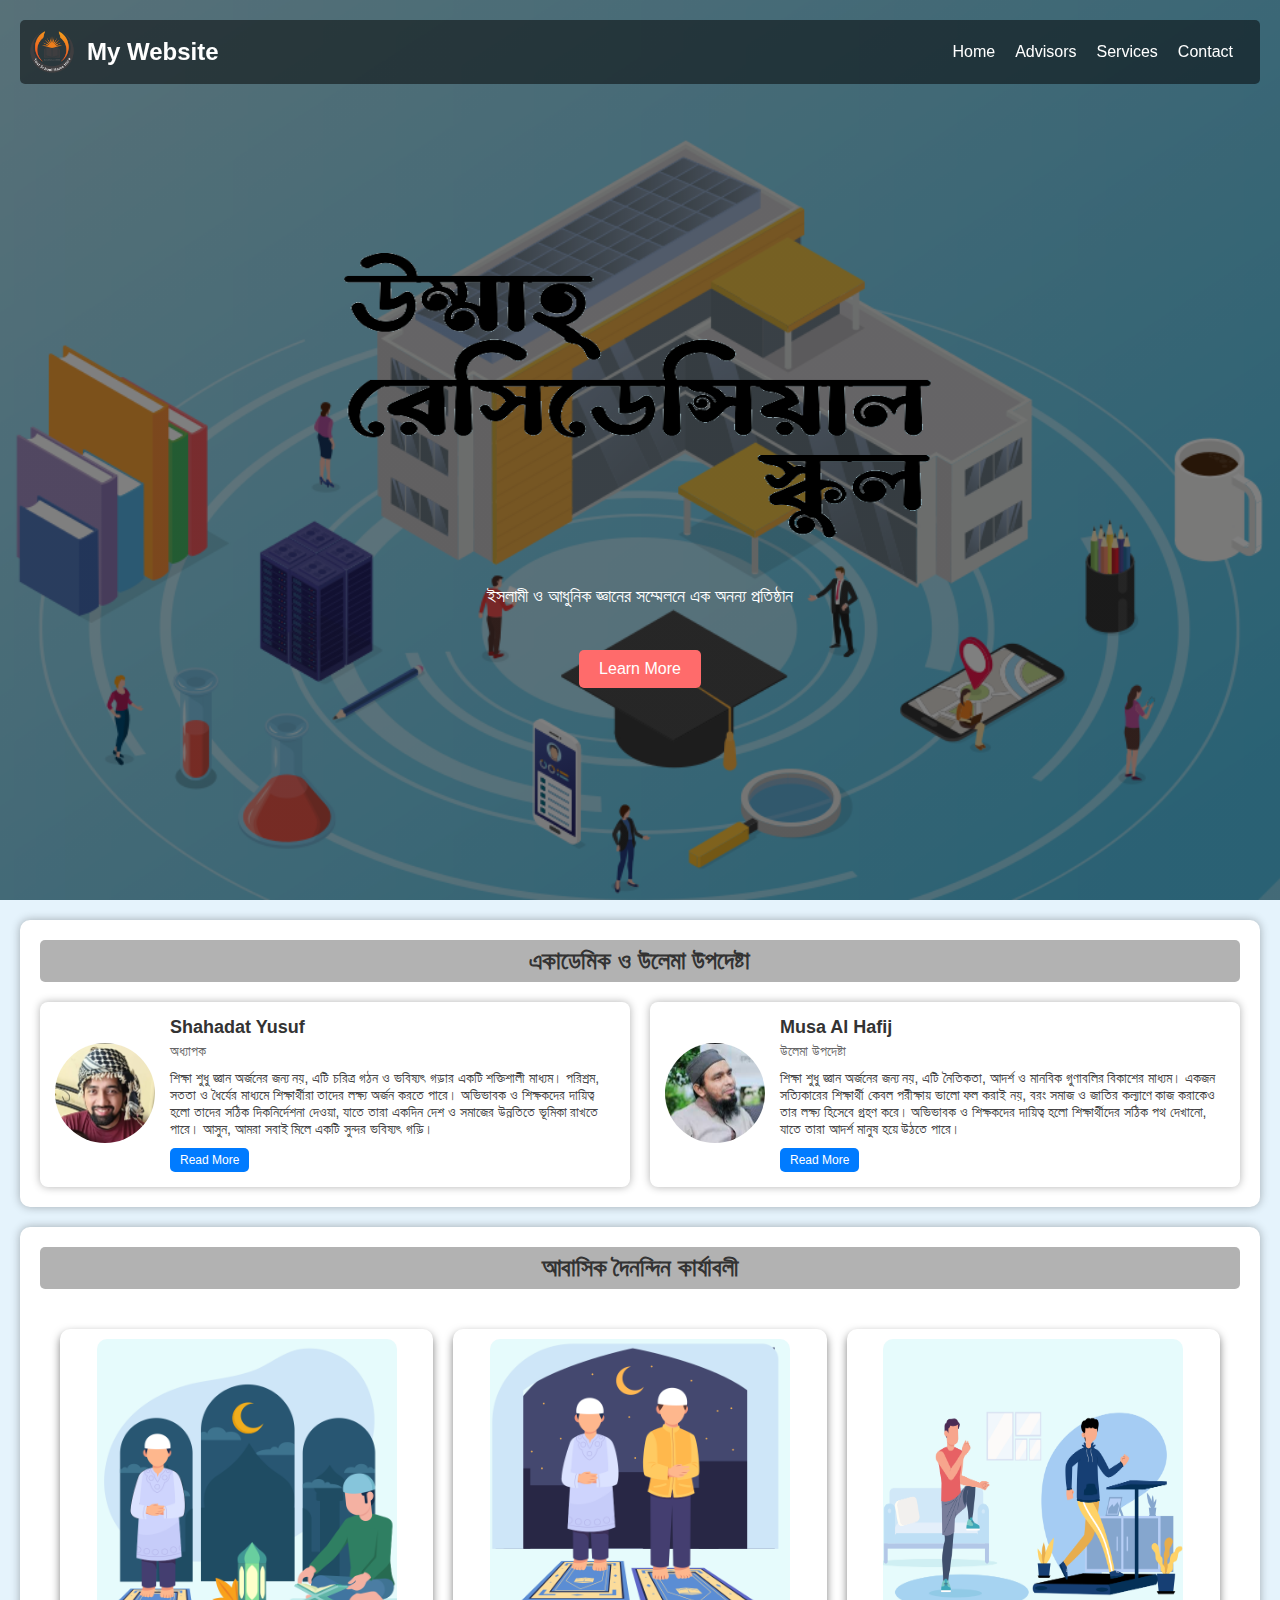
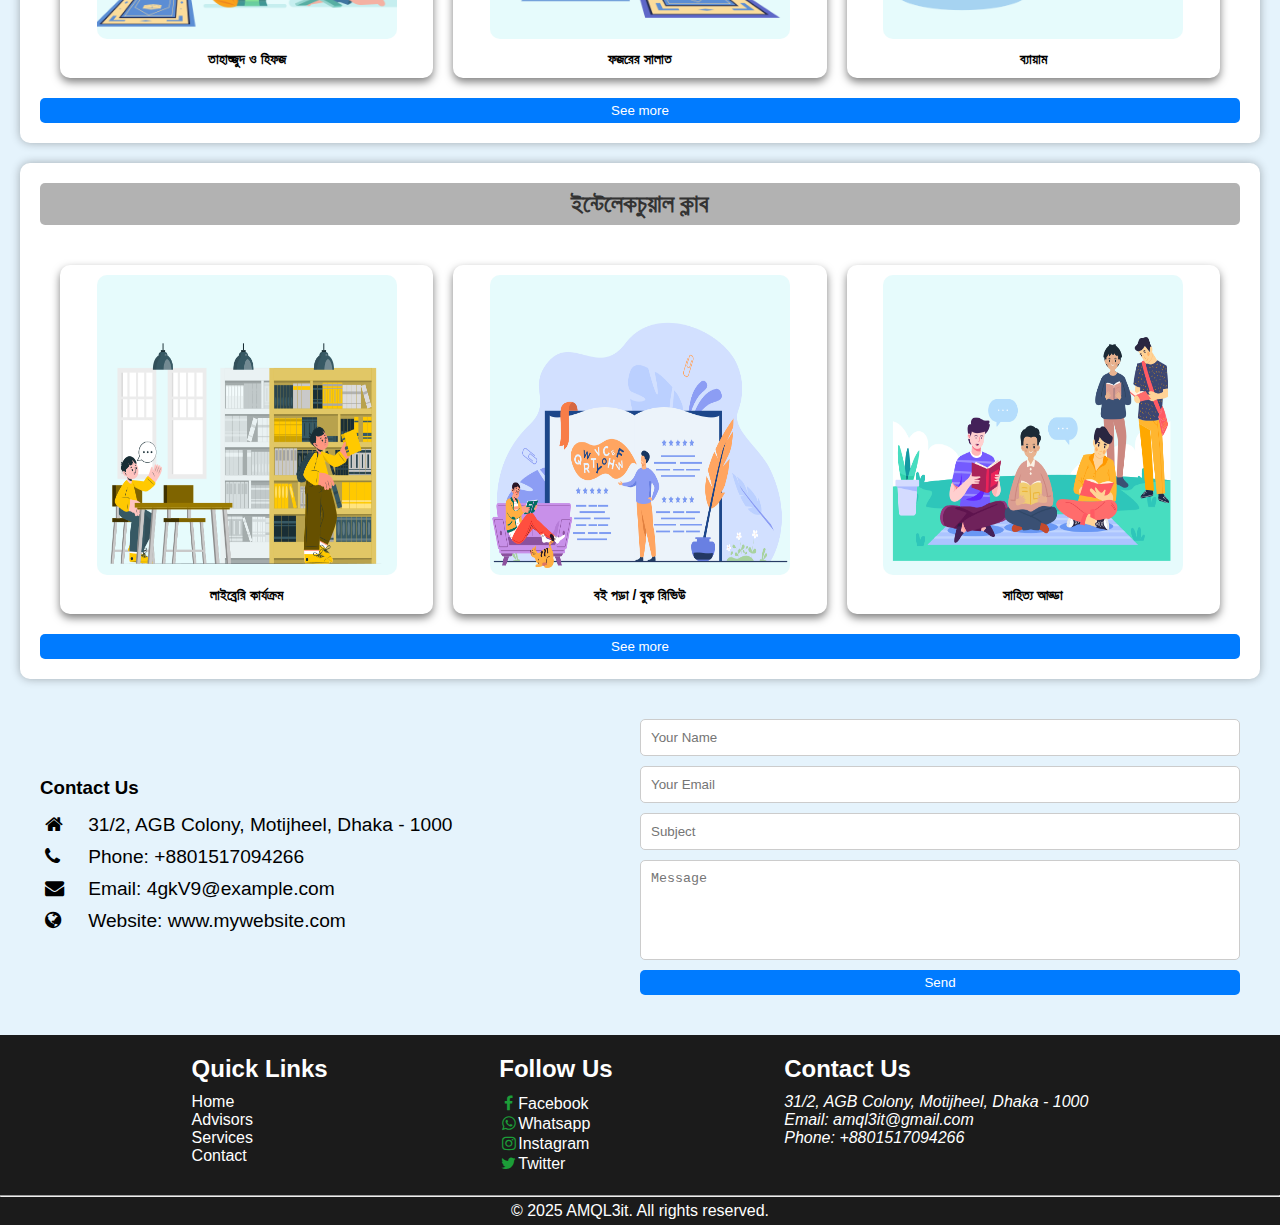
<file: index.html>
<!DOCTYPE html>
<html lang="en">
    <head>
        <meta charset="UTF-8">
        <title>Home</title>
        <link rel="stylesheet" href="./css/style.css">
        <link rel="stylesheet" href="https://cdnjs.cloudflare.com/ajax/libs/font-awesome/4.7.0/css/font-awesome.min.css">
    </head>

    <body>
        <div class="cover-section">
            <section class="header">
                <section class="logo">
                    <img src="./assets/logo.png" alt="Logo">
                    <h1>My Website</h1>
                </section>
                <section class="menu">
                    <ul>
                        <li><a href="#">Home</a></li>
                        <li><a href="./pages/advisor.html">Advisors</a></li>
                        <li><a href="./pages/service.html">Services</a></li>
                        <li><a href="./pages/contact.html">Contact</a></li>
                    </ul>
                </section>
            </section>

            <section class="content">
                <img src="./assets/cover-name.png" alt="Cover Image">
                <p>ইসলামী ও আধুনিক জ্ঞানের সম্মেলনে এক অনন্য প্রতিষ্ঠান </p>
                <button>Learn More</button>
            </section>
        </div>

        <div class="container">
            <h3>একাডেমিক ও উলেমা উপদেষ্টা</h3>
            
            <div class="content" id="advisors-content">
                <!-- <div class="card">
                    <div class="profile">
                        <img src="./assets/advisor-1.png" alt="Advisor Image">
                    </div>
                    <div class="details">
                        <div class="info">
                            <h4>Dr. Md. Shahidul Islam</h4>
                            <p>প্রতিষ্ঠানের সহযোগী</p>
                        </div>
                        <div class="article">
                            <p>Lorem ipsum dolor sit amet consectetur adipisicing elit...</p>
                            <button class="read-more">Read More</button>
                        </div>
                    </div>
                </div> -->
    
            </div>

        </div>

        <div class="container">
            <h3>আবাসিক দৈনন্দিন কার্যাবলী</h3>
            <div class="image-container" id="activities-content">
                <!-- <div class="image-card">
                    <img src="./assets/task-1.png" alt="Image 1">
                    <p>ক্যাপশন ১</p>
                </div> -->
                
            </div>
            <button class="see-more" id="activity-btn"> See more </button>
        </div>

        <div class="container">
            <h3>ইন্টেলেকচুয়াল ক্লাব</h3>
            <div class="image-container" id="club-content">
                <!-- <div class="image-card">
                    <img src="./assets/event-a.png" alt="Image 1">
                    <p>ক্যাপশন ১</p>
                </div> -->
               
            </div>
            <button class="see-more" id="club-btn"> See more </button>
        </div>

        <div class="contact">
            <div class="contact-info">
                <h3>Contact Us</h3>
                <table>
                    <tr>
                        <th><i class="fa fa-home"></i></th>
                        <td>31/2, AGB Colony, Motijheel, Dhaka - 1000</td>
                    </tr>

                    <tr>
                        <th><i class="fa fa-phone"></i></th>
                        <td>Phone: +8801517094266</td>
                    </tr>

                    <tr>
                        <th><i class="fa fa-envelope"></i></th>
                        <td>Email: 4gkV9@example.com</td>
                    </tr>

                    <tr>
                        <th><i class="fa fa-globe"></i></th>
                        <td>Website: www.mywebsite.com</td>
                    </tr>
                </table>
            </div>
           
            
            <form action="#">
                <input type="text" placeholder="Your Name">
                <input type="email" placeholder="Your Email">
                <input type="text" placeholder="Subject">
                <textarea placeholder="Message"></textarea>
                <button type="submit">Send</button>
            </form> 

        </div>


        <div class="fcontainer">
            <div class="footer">
                
                <div class="fcontent">
                    <h2>Quick Links</h2>
                    <ul>
                        <li><a href="#">Home</a></li>
                        <li><a href="#">Advisors</a></li>
                        <li><a href="#">Services</a></li>
                        <li><a href="#">Contact</a></li>
                    </ul>
                </div>

                <div class="fcontent">
                    <h2>Follow Us</h2>
                    <table>
                        <tr>
                            <th><i class="fa fa-facebook"></i></th>
                            <td>Facebook</td>
                        </tr>
                        <tr>
                            <th><i class="fa fa-whatsapp"></i></th>
                            <td>Whatsapp</td>
                        </tr>
                        <tr>
                            <th><i class="fa fa-instagram"></i></th>
                            <td>Instagram</td>
                        </tr>
                        <tr>
                            <th><i class="fa fa-twitter"></i></th>
                            <td>Twitter</td>
                        </tr>
                    </table>
                </div>

                <div class="fcontent">
                    <h2>Contact Us</h2>
                    <address>
                        31/2, AGB Colony, Motijheel, Dhaka - 1000 <br>
                        Email: amql3it@gmail.com <br>
                        Phone: +8801517094266
                    </address>
                </div>
            </div>
            <hr>
            <div class="add-line">
                <p>&copy; 2025 AMQL3it. All rights reserved.</p>
            </div>
        </div>
    
    </body>
    
    <script src="./js/home.js"></script>
</html>
</file>
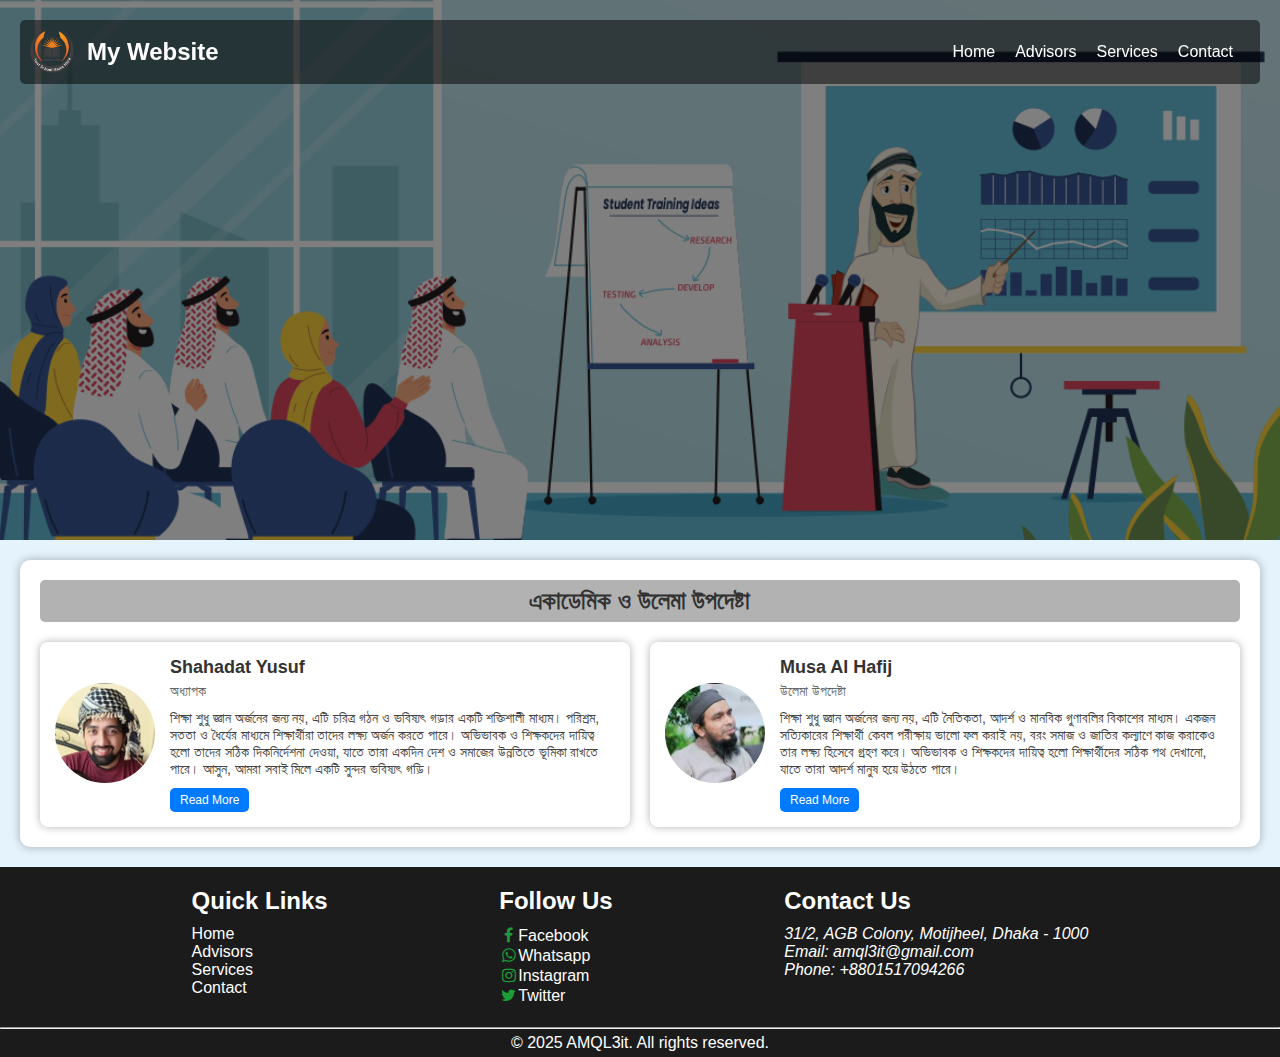
<file: pages/advisor.html>
<!DOCTYPE html>
<html lang="en">
    <head>
        <meta charset="UTF-8">
        <title>Advisors</title>
        <link rel="stylesheet" href="../css/style.css">
        <link rel="stylesheet" href="https://cdnjs.cloudflare.com/ajax/libs/font-awesome/4.7.0/css/font-awesome.min.css">
    </head>

    <body>
        <div class="subcover-section">
            <section class="header">
                <section class="logo">
                    <img src="../assets/logo.png" alt="Logo">
                    <h1>My Website</h1>
                </section>
                <section class="menu">
                    <ul>
                        <li><a href="../index.html">Home</a></li>
                        <li><a href="./advisor.html">Advisors</a></li>
                        <li><a href="./service.html">Services</a></li>
                        <li><a href="./contact.html">Contact</a></li>
                    </ul>
                </section>
            </section>

        </div>

        <div class="container">
            <h3>একাডেমিক ও উলেমা উপদেষ্টা</h3>
            
            <div class="content" id="advisors-content">
                <!-- <div class="card">
                    <div class="profile">
                        <img src="../assets/advisor-1.png" alt="Advisor Image">
                    </div>
                    <div class="details">
                        <div class="info">
                            <h4>Dr. Md. Shahidul Islam</h4>
                            <p>প্রতিষ্ঠানের সহযোগী</p>
                        </div>
                        <div class="article">
                            <p>Lorem ipsum dolor sit amet consectetur adipisicing elit...</p>
                            <button class="read-more">Read More</button>
                        </div>
                    </div>
                </div> -->
    
            </div>

        </div>

        <div class="fcontainer">
            <div class="footer">
                
                <div class="fcontent">
                    <h2>Quick Links</h2>
                    <ul>
                        <li><a href="#">Home</a></li>
                        <li><a href="#">Advisors</a></li>
                        <li><a href="#">Services</a></li>
                        <li><a href="#">Contact</a></li>
                    </ul>
                </div>

                <div class="fcontent">
                    <h2>Follow Us</h2>
                    <table>
                        <tr>
                            <th><i class="fa fa-facebook"></i></th>
                            <td>Facebook</td>
                        </tr>
                        <tr>
                            <th><i class="fa fa-whatsapp"></i></th>
                            <td>Whatsapp</td>
                        </tr>
                        <tr>
                            <th><i class="fa fa-instagram"></i></th>
                            <td>Instagram</td>
                        </tr>
                        <tr>
                            <th><i class="fa fa-twitter"></i></th>
                            <td>Twitter</td>
                        </tr>
                    </table>
                </div>

                <div class="fcontent">
                    <h2>Contact Us</h2>
                    <address>
                        31/2, AGB Colony, Motijheel, Dhaka - 1000 <br>
                        Email: amql3it@gmail.com <br>
                        Phone: +8801517094266
                    </address>
                </div>
            </div>
            <hr>
            <div class="add-line">
                <p>&copy; 2025 AMQL3it. All rights reserved.</p>
            </div>
        </div>
        
    </body>

    <script src="../js/advisors.js"></script>
</html>
</file>
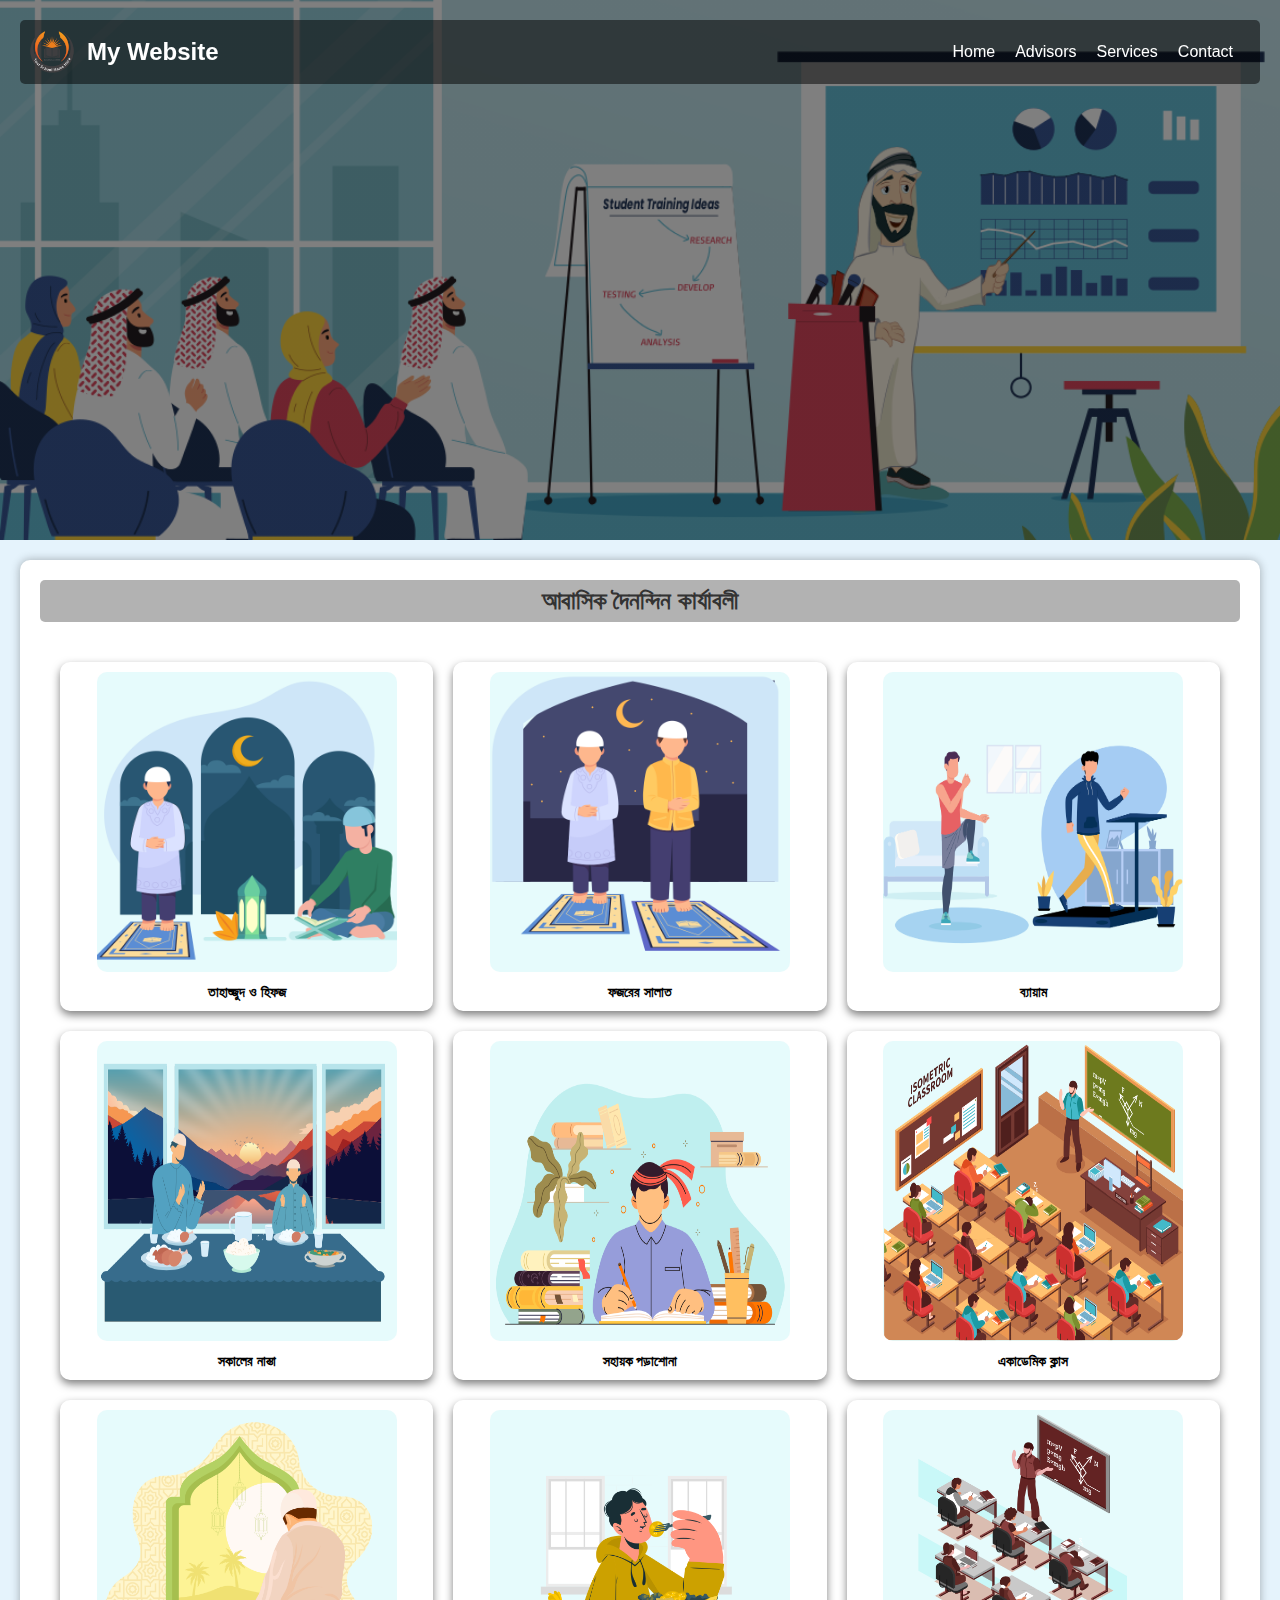
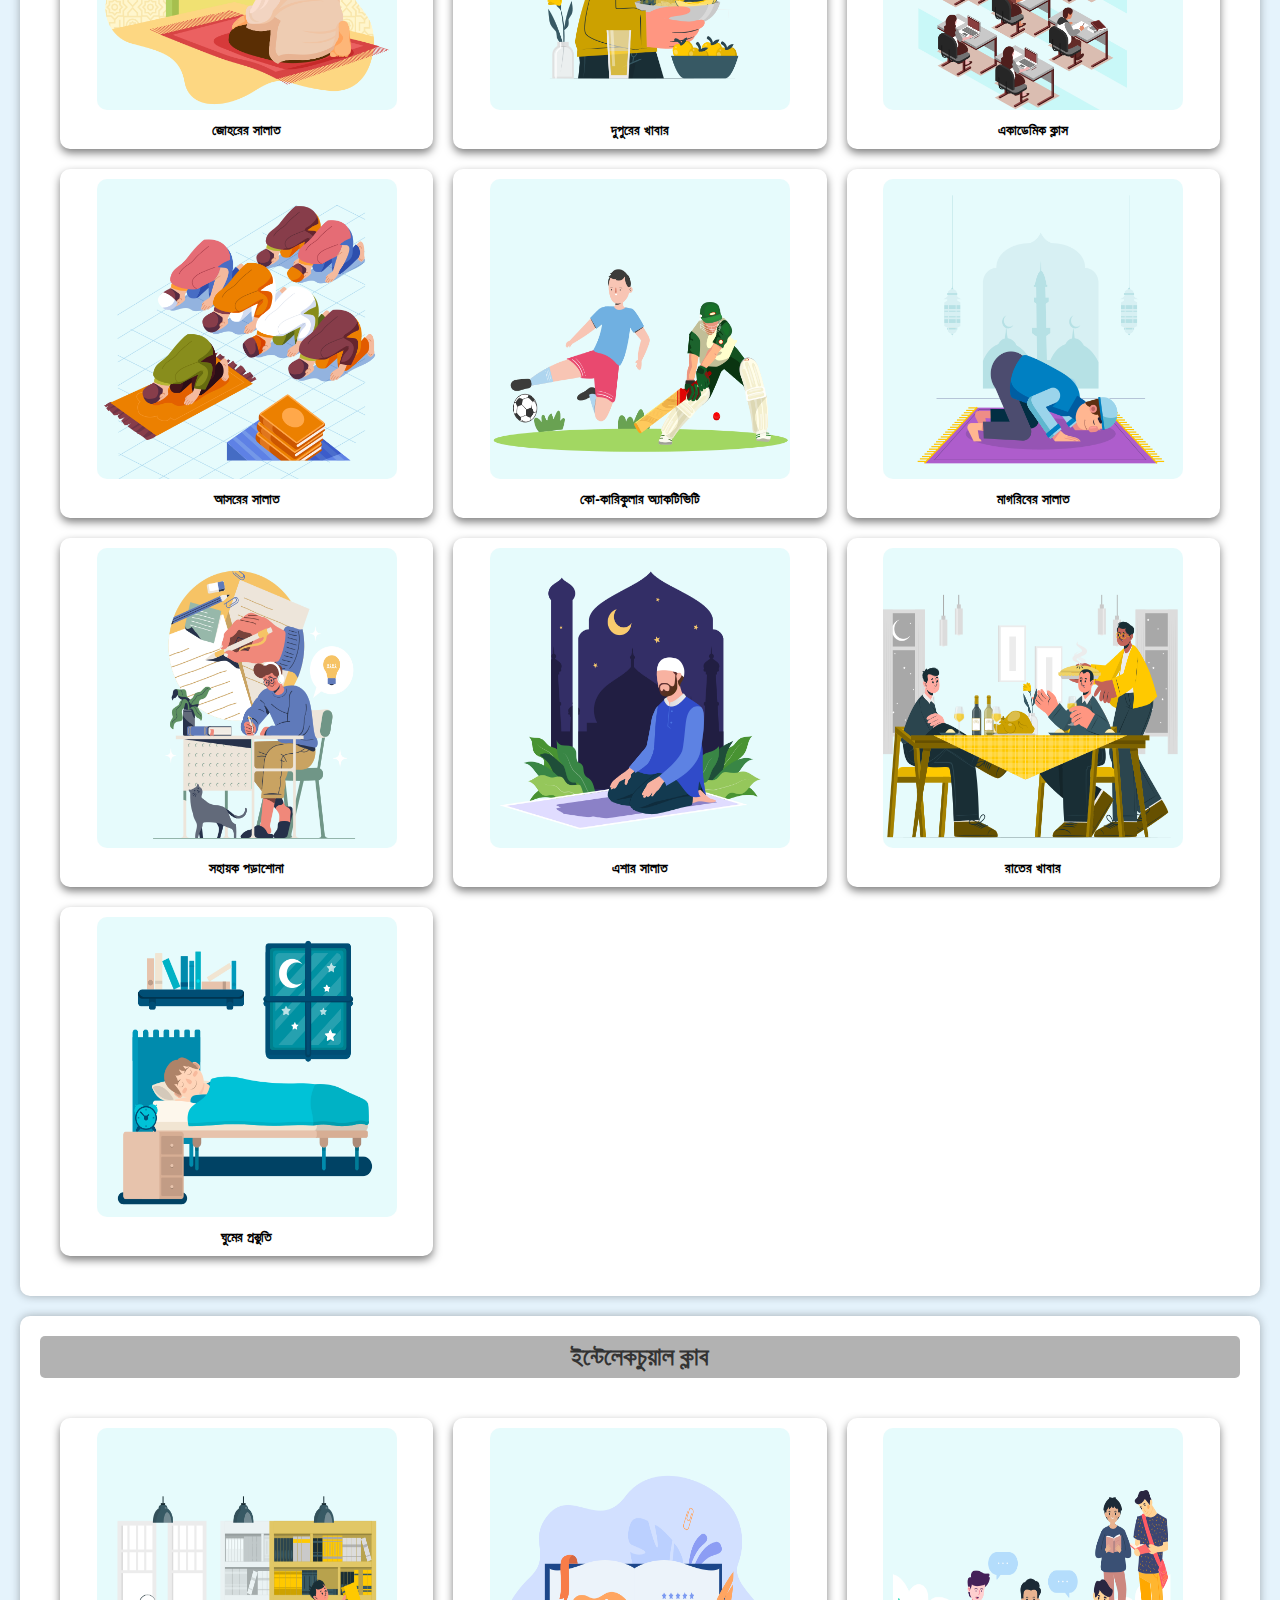
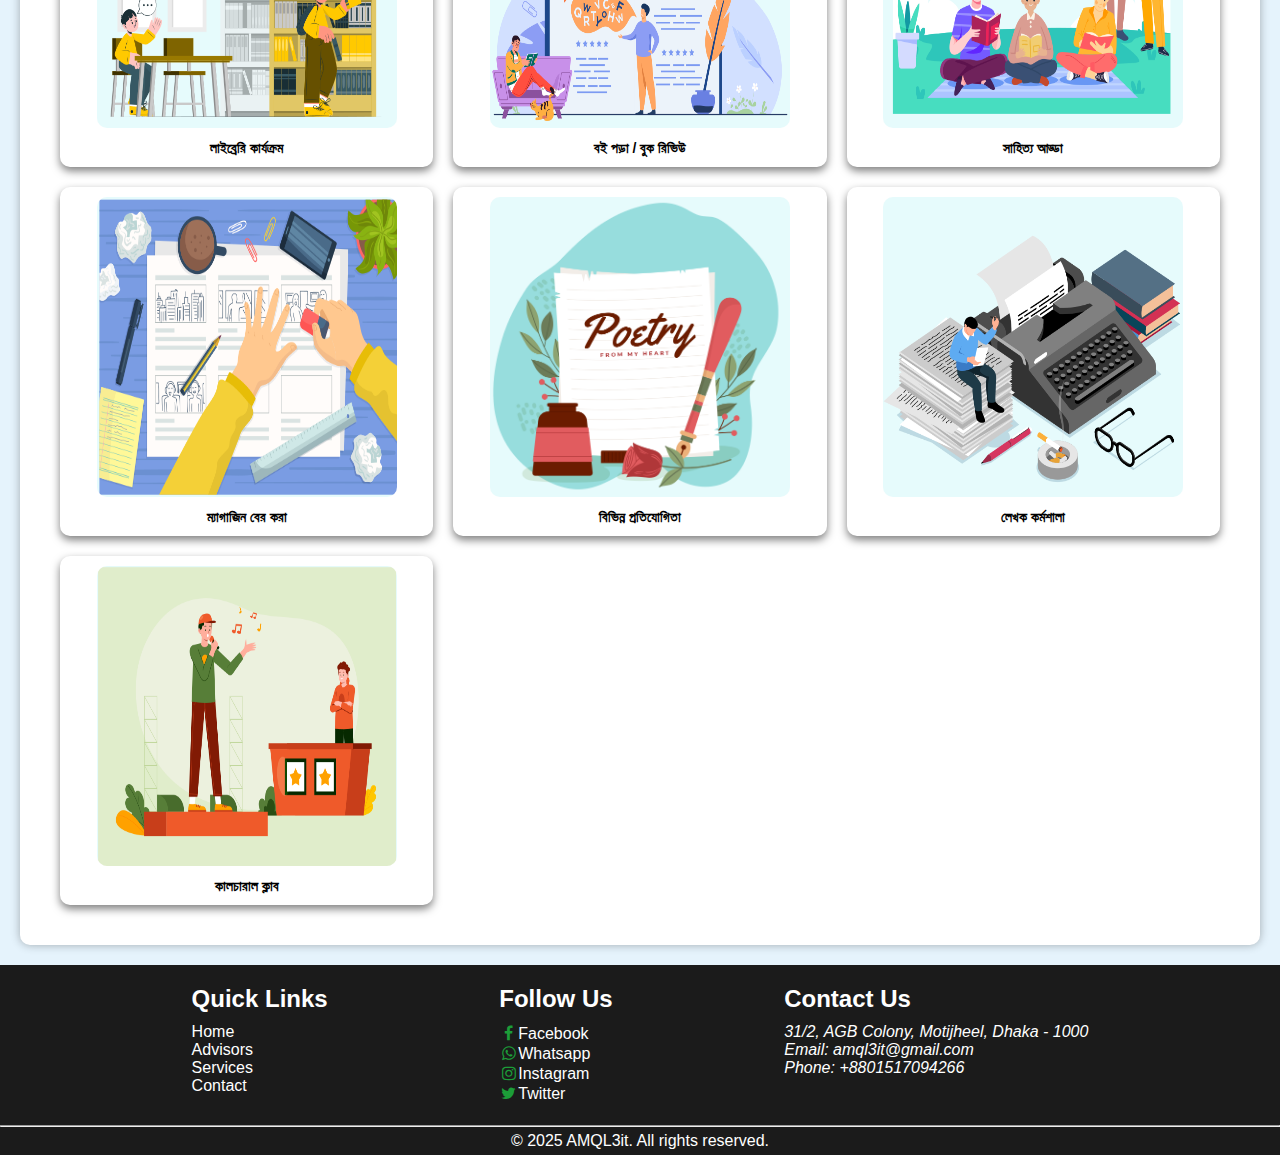
<file: pages/service.html>
<!DOCTYPE html>
<html lang="en">
    <head>
        <meta charset="UTF-8">
        <title>Service</title>
        <link rel="stylesheet" href="../css/style.css">
        <link rel="stylesheet" href="https://cdnjs.cloudflare.com/ajax/libs/font-awesome/4.7.0/css/font-awesome.min.css">
    </head>

    <body>
        <div class="subcover-section">
            <section class="header">
                <section class="logo">
                    <img src="../assets/logo.png" alt="Logo">
                    <h1>My Website</h1>
                </section>
                <section class="menu">
                    <ul>
                        <li><a href="../index.html">Home</a></li>
                        <li><a href="./advisor.html">Advisors</a></li>
                        <li><a href="./service.html">Services</a></li>
                        <li><a href="./contact.html">Contact</a></li>
                    </ul>
                </section>
            </section>

        </div>

        <div class="container">
            <h3>আবাসিক দৈনন্দিন কার্যাবলী</h3>
            <div class="image-container" id="activities-content">
                <!-- <div class="image-card">
                    <img src="../assets/task-1.png" alt="Image 1">
                    <p>ক্যাপশন ১</p>
                </div> -->
                
            </div>
           
        </div>

        <div class="container">
            <h3>ইন্টেলেকচুয়াল ক্লাব</h3>
            <div class="image-container" id="club-content">
                <!-- <div class="image-card">
                    <img src="../assets/event-a.png" alt="Image 1">
                    <p>ক্যাপশন ১</p>
                </div> -->
               
            </div>
           
        </div>

        <div class="fcontainer">
            <div class="footer">
                
                <div class="fcontent">
                    <h2>Quick Links</h2>
                    <ul>
                        <li><a href="#">Home</a></li>
                        <li><a href="#">Advisors</a></li>
                        <li><a href="#">Services</a></li>
                        <li><a href="#">Contact</a></li>
                    </ul>
                </div>

                <div class="fcontent">
                    <h2>Follow Us</h2>
                    <table>
                        <tr>
                            <th><i class="fa fa-facebook"></i></th>
                            <td>Facebook</td>
                        </tr>
                        <tr>
                            <th><i class="fa fa-whatsapp"></i></th>
                            <td>Whatsapp</td>
                        </tr>
                        <tr>
                            <th><i class="fa fa-instagram"></i></th>
                            <td>Instagram</td>
                        </tr>
                        <tr>
                            <th><i class="fa fa-twitter"></i></th>
                            <td>Twitter</td>
                        </tr>
                    </table>
                </div>

                <div class="fcontent">
                    <h2>Contact Us</h2>
                    <address>
                        31/2, AGB Colony, Motijheel, Dhaka - 1000 <br>
                        Email: amql3it@gmail.com <br>
                        Phone: +8801517094266
                    </address>
                </div>
            </div>
            <hr>
            <div class="add-line">
                <p>&copy; 2025 AMQL3it. All rights reserved.</p>
            </div>
        </div>
        
    </body>

    <script src="../js/activities.js"></script>
</html>
</file>
<file: css/style.css>
* {
    margin: 0;
    padding: 0;
    box-sizing: border-box;
    /* background-color: transparent; */
}

body {
    background-color: rgba(203, 231, 249, 0.5);
    /* background-color: transparent; */
    font-family: Arial, sans-serif;
    max-width: 100%;
}

.cover-section {
    height: 100vh;
    width: 100%;
    padding: 20px;
    background: linear-gradient(rgba(0, 0, 0, 0.5), rgba(0, 0, 0, 0.5)), url("../assets/cover.png");
    background-size: cover;
    background-position: center;
    background-repeat: no-repeat;
    background-attachment: fixed;
    color: #fff;
}

.header {
    display: flex;
    justify-content: space-between;
    align-items: center;
    /* margin-bottom: 20px; */
    background-color: rgba(0, 0, 0, 0.5);
    padding: 7px;
    border-radius: 5px;

    position: fixed;
    top: 20px;
    left: 20px;
    right: 20px;
    z-index: 9999;
}

.header .logo {
    display: flex;
    align-items: center;
}

.header .logo img {
    width: 50px;
    height: 50px;
    margin-right: 10px;
}

.header .logo h1 {
    font-size: 24px;
}

.header .menu ul {
    list-style: none;
    margin: 0;
    padding: 0;
    display: flex;
}

.header .menu ul li {
    margin-right: 20px;
}

.header .menu ul li a {
    color: #fff;
    text-decoration: none;
    font-size: 16px;
}

.cover-section .content {
    display: flex;
    flex-direction: column;
    justify-content: center;
    align-items: center;
    height: 100%;
    text-align: center;
}

.cover-section .content img {
    width: 50%;
    height: 35%;
    margin-bottom: 20px;
}

.cover-section .content p {
    font-size: 18px;
    margin-bottom: 20px;
    line-height: 1.5;
    color: #fff;
}

.cover-section .content button {
    background-color: #ff6b6b;
    color: #fff;
    padding: 10px 20px;
    border: none;
    border-radius: 5px;
    font-size: 16px;
    cursor: pointer;
    transition: all 0.3s ease-in-out;
}

.cover-section .content button:hover {
    background-color: #ff4d4d;
}

.container {
    max-width: calc(100% - 20px);
    margin: 20px;
    background: #fff;
    padding: 20px;
    border-radius: 10px;
    box-shadow: 0 0 10px rgba(0, 0, 0, 0.3);
}

.container .cover {
    width: 100%;
    height: 300px;
    object-fit: cover;
    border-radius: 10px;
    margin-bottom: 20px;
}

.container h3 {
    text-align: center;
    margin-bottom: 20px;
    /* margin-top: 20px; */
    color: #333;
    font-size: 24px;
    padding: 7px;
    border-radius: 5px;
    background-color: rgba(0, 0, 0, 0.3);
}

.content {
    display: grid;
    grid-template-columns: repeat(2, minmax(320px, 1fr));
    gap: 20px;
    justify-content: center;
    margin-top: 15px;
}

.card {
    display: flex;
    align-items: center;
    background: #ffffff;
    padding: 15px;
    border-radius: 8px;
    box-shadow: 0 0 8px rgba(0, 0, 0, 0.3);
    transition: transform 0.3s;
}

.card:hover {
    transform: scale(1.05);
}

.profile img {
    width: 100px;
    height: 100px;
    border-radius: 50%;
    object-fit: cover;
}

.details {
    margin-left: 15px;
    flex: 1;
}

.info h4 {
    margin: 0;
    font-size: 18px;
    font-weight: bold;
    color: #333;
}

.info p {
    margin: 5px 0;
    font-size: 14px;
    color: #666;
}

.article p {
    margin: 10px 0;
    font-size: 14px;
    color: #444;
}

.read-more {
    background: #007bff;
    color: #fff;
    border: none;
    padding: 5px 10px;
    font-size: 12px;
    border-radius: 5px;
    cursor: pointer;
}

.read-more:hover {
    background: #0056b3;
}

/* Responsive Design */
@media (max-width: 768px) {
    .content {
        grid-template-columns: repeat(1, 1fr);
    }
}

@media (max-width: 480px) {
    .content {
        grid-template-columns: 1fr;
    }
}

.image-container {
    display: grid;
    grid-template-columns: repeat(auto-fit, minmax(300px, 1fr));
    gap: 20px;
    padding: 20px;
}

.image-card {
    background: white;
    border-radius: 10px;
    box-shadow: 0 4px 8px rgba(0, 0, 0, 0.5);
    text-align: center;
    padding: 10px;
}

.image-card img {
    width: 300px;
    height: 300px;
    border-radius: 10px;
}

.image-card p {
    margin-top: 8px;
    font-size: 14px;
    font-weight: bold;
}

.fcontainer {
    background-color: rgb(27, 27, 27);
    /* height: 200px; */
}

.footer {
    padding: 20px;
    display: flex;
    justify-content: space-evenly;
    color: #fff;
}

.fcontent ul {
    list-style: none;
}

.fcontent ul li a {
    text-decoration: none;
    color: #fff;
}

.fcontent .fa {
    color: #1c9d38;
}

.fcontent h2 {
    margin-bottom: 10px;
    color: #fff;
}
.add-line {
    padding: 5px;
    text-align: center;
    color: #fff;
}

/* subcover */
.subcover-section {
    height: 60vh;
    width: 100%;
    padding: 20px;
    background: linear-gradient(rgba(0, 0, 0, 0.5), rgba(0, 0, 0, 0.5)), url("../assets/service-cover.png");
    background-size: cover; 
    background-repeat: no-repeat;
    background-position: center;
    display: flex;
    align-items: center;
    justify-content: center;
    text-align: center; 
    color: white;
}

/* advisor cover
.advcover-section {
    height: 60vh;
    width: 100%;
    padding: 20px;
    background: linear-gradient(rgba(0, 0, 0, 0.5), rgba(0, 0, 0, 0.5)), url("../assets/service-cover.png");
    background-size: cover; 
    background-repeat: no-repeat;
    background-position: center;
    display: flex;
    align-items: center;
    justify-content: center;
    text-align: center; 
    color: white;
} */

/* contact cover */
.contcover-section {
    height: 65vh;
    width: 100%;
    padding: 20px;
    background:  url("../assets/EmailcampaignO.gif");
    background-size: contain; 
    /* background-repeat: no-repeat; */
    /* background-position: center; */
    display: flex;
    align-items: center;
    justify-content: center;
    text-align: center; 
    color: white;
}

.contact {
    /* background-color: rgba(0, 0, 0, 0.3); */
    padding: 20px;
    border-radius: 5px;
    margin: 20px;
    /* text-align: center; */

    display: flex;
    justify-content: space-between;
    align-items: center;
}

.contact-info {
    width: 100%;
}
.contact-info h3 {
    margin-bottom: 10px;
    /* color: #fff; */
}

.contact-info table {
    width: 100%;
    border-collapse: collapse;
}

.contact-info th,
.contact-info td {
    padding: 5px;
    text-align: left;
    font-size: larger;
    /* color: #fff; */
}

.contact-info th {
    font-weight: bold;
}

form {
    display: flex;
    flex-direction: column;
    width: 100%;
}

form input,
form textarea {
    margin-bottom: 10px;
    padding: 10px;
    border-radius: 5px;
    border: 1px solid #ccc;
    background-color: #fff;
    outline: none;
    color: #333;
}

form textarea {
    resize: none;
    height: 100px;
}

form button {
    padding: 5px 10px;
    border-radius: 5px;
    border: none;
    background-color: #007bff;
    color: #fff;
    cursor: pointer;
}

form button:hover {
    background-color: #0056b3;
}

.map-container {
    width: 100%;
    height: 400px;
    border-radius: 10px;
    overflow: hidden;
}
.map-container iframe {
    width: 100%;
    height: 100%;
    border: 0;
}

@media screen and (max-width: 768px) {
    .contact {
        flex-direction: column;
    }

    .contact-info {
        margin-bottom: 20px;
    }

    form {
        margin-top: 20px;
    }

    .fcontainer {
        background-color: rgb(27, 27, 27);
        /* height: 200px; */
    }

    .footer {
        padding: 20px;
        display: flex;
        flex-direction: column;
        /* align-items: center; */
        color: #fff;

        word-wrap: break-word;
    }

}

.see-more {
    width: 100%;
    padding: 5px 10px;
    border-radius: 5px;
    border: none;
    background-color: #007bff;
    color: #fff;
    cursor: pointer;
}

.see-more:hover {
    background-color: #0056b3;
}
</file>
